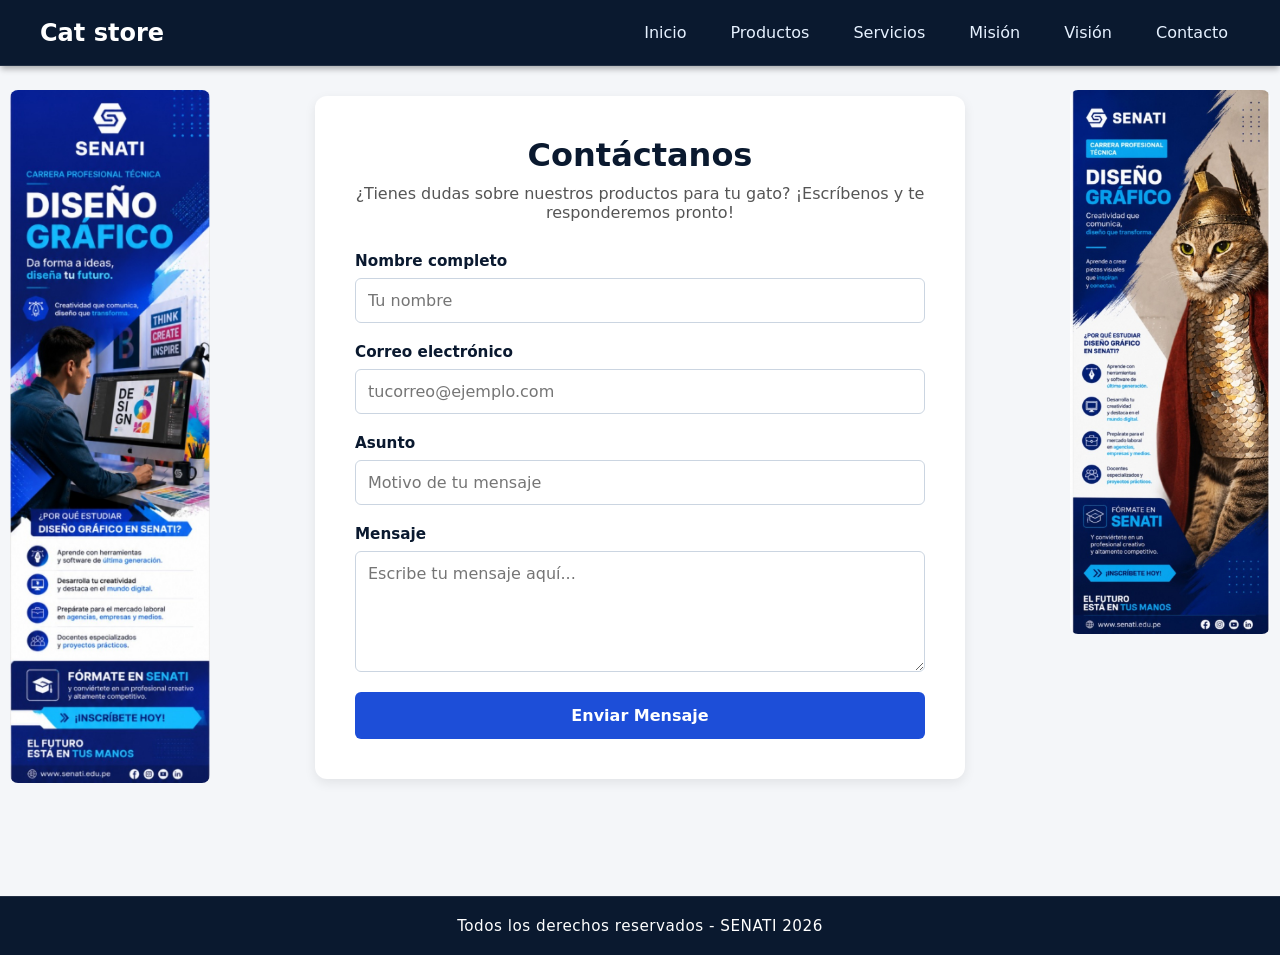
<file: contacto.html>
<!DOCTYPE html>
<html lang="es">
<head>
    <meta charset="UTF-8">
    <meta name="viewport" content="width=device-width, initial-scale=1.0">
    <title>Cat store</title>
    <link rel="stylesheet" href="1.css">
    <link rel="icon" href="img/nitsha icono.png">
</head>
<body>

    <!-- Encabezado Principal -->
    <header class="main-header">
        <div class="logo">
            <a href="index.html">Cat store</a>
        </div>
        <nav class="nav-menu">
            <ul>
                <li><a href="index.html">Inicio</a></li>
                <li><a href="productos.html">Productos</a></li>
                <li><a href="servicios.html">Servicios</a></li>
                <li><a href="mision.html">Misión</a></li>
                <li><a href="vision.html">Visión</a></li>
                <li><a href="contacto.html">Contacto</a></li>
            </ul>
        </nav>
    </header>

    <!-- Contenedor Principal con Publicidad a los Lados -->
    <div id="contenedor">
        
        <!-- Publicidad Izquierda -->
        <aside id="publicidad1" class="banner-publicidad publicidad-izquierda">
            <img src="img/senati.jpeg" alt="Publicidad 1">
        </aside>

        <!-- Contenido Central: Formulario de Contacto -->
        <main id="contenido">
            
            <section class="contacto-section">
                <h2>Contáctanos</h2>
                <p>¿Tienes dudas sobre nuestros productos para tu gato? ¡Escríbenos y te responderemos pronto!</p>

                <form class="form-contacto" action="#" method="POST">
                    <div class="form-group">
                        <label for="nombre">Nombre completo</label>
                        <input type="text" id="nombre" name="nombre" placeholder="Tu nombre" required>
                    </div>

                    <div class="form-group">
                        <label for="email">Correo electrónico</label>
                        <input type="email" id="email" name="email" placeholder="tucorreo@ejemplo.com" required>
                    </div>

                    <div class="form-group">
                        <label for="asunto">Asunto</label>
                        <input type="text" id="asunto" name="asunto" placeholder="Motivo de tu mensaje" required>
                    </div>

                    <div class="form-group">
                        <label for="mensaje">Mensaje</label>
                        <textarea id="mensaje" name="mensaje" rows="5" placeholder="Escribe tu mensaje aquí..." required></textarea>
                    </div>

                    <button type="submit" class="btn-primary">Enviar Mensaje</button>
                </form>
            </section>

        </main>

        <!-- Publicidad Derecha -->
<aside id="publicidad2" class="banner-publicidad publicidad-derecha">
    <img src="img/gato.jpeg" alt="Publicidad 2">
</aside>

    </div>

    <!-- Pie de Página (Footer) -->
    <footer>
        <p>Todos los derechos reservados - SENATI 2026</p>
    </footer>

</body>
</html>
</file>
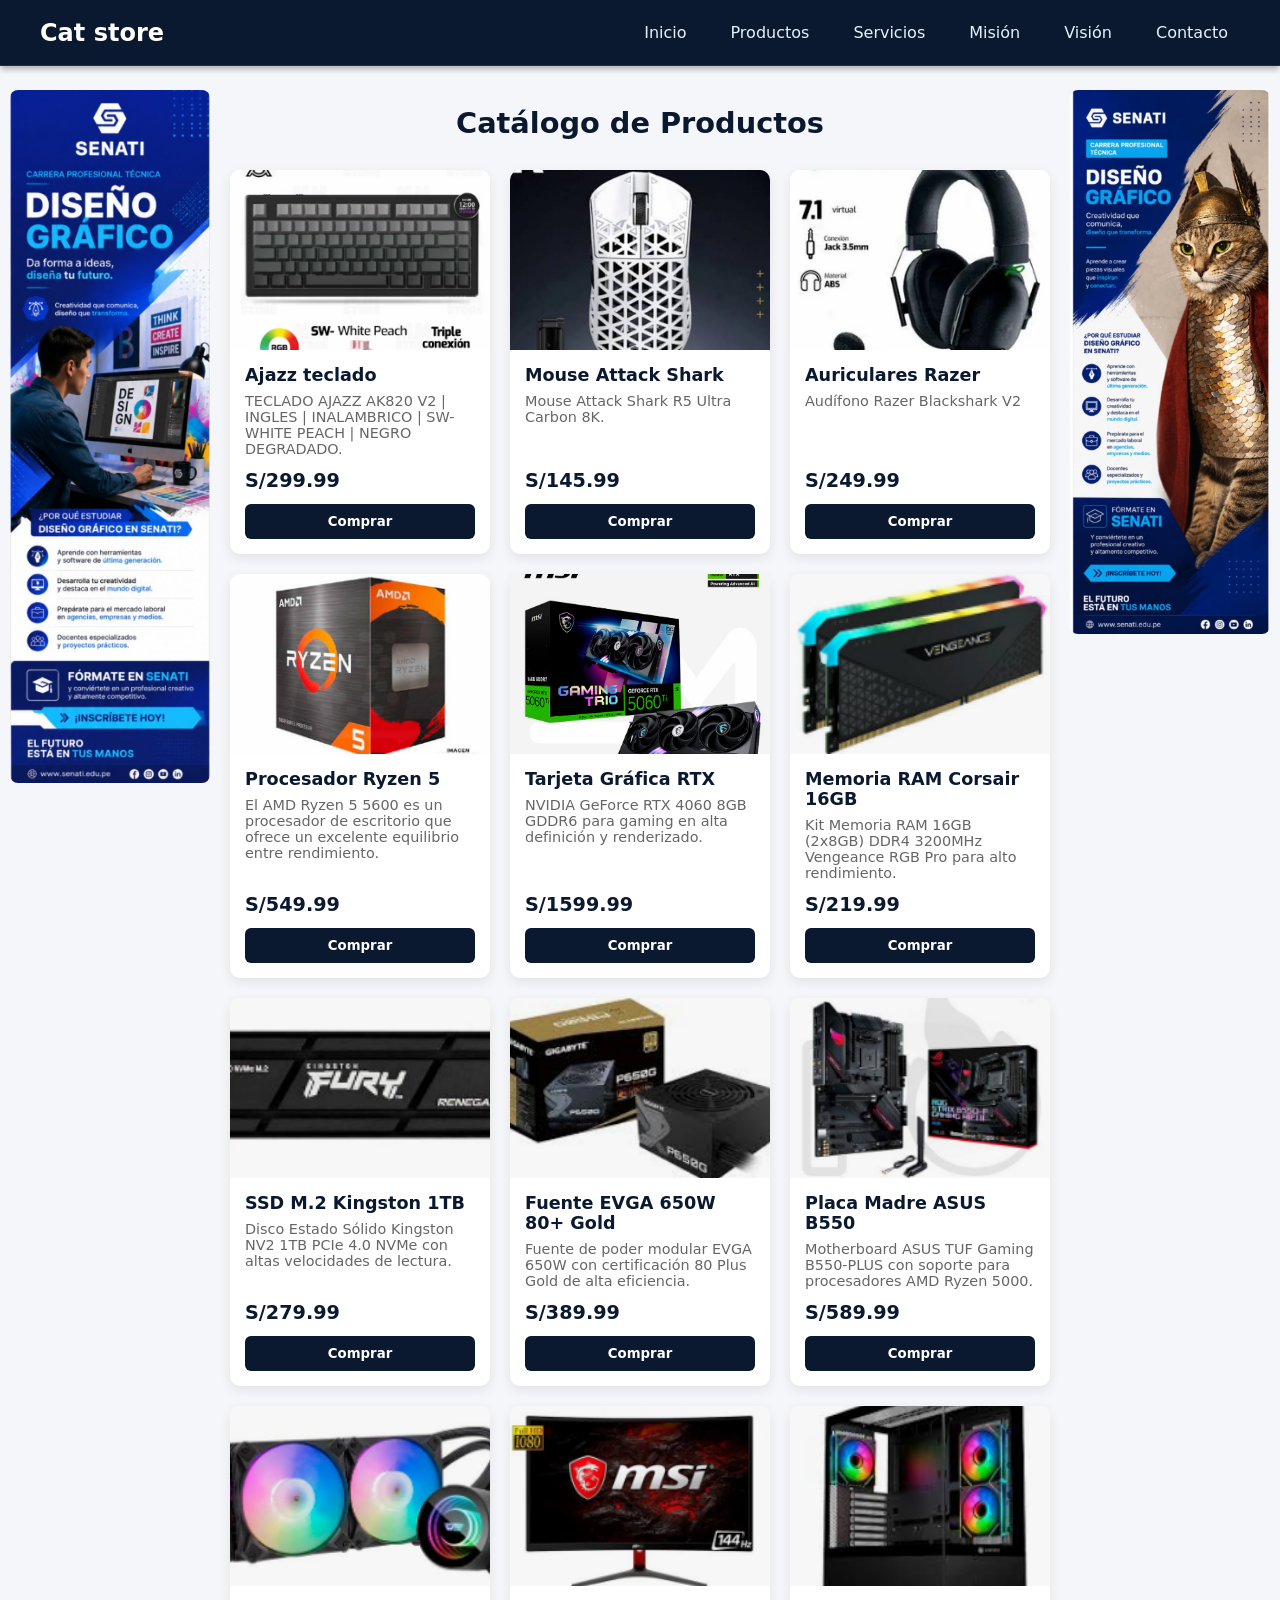
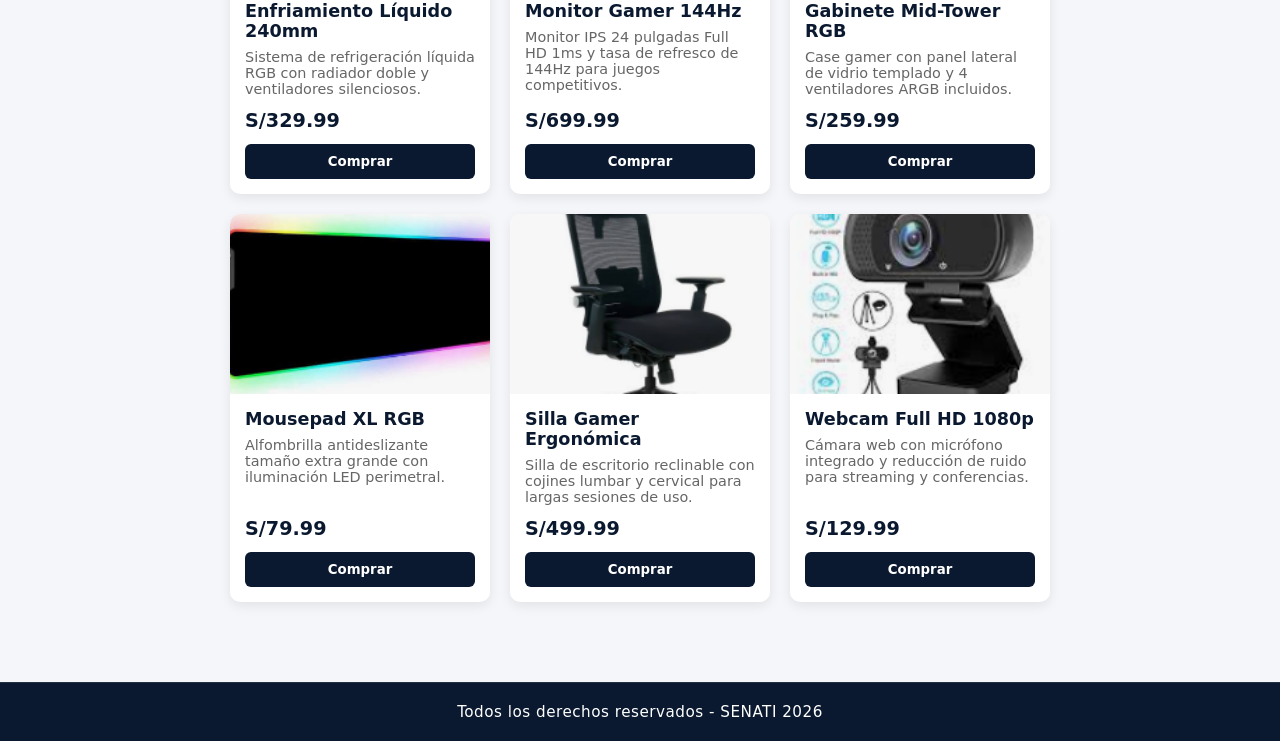
<file: productos.html>
<!DOCTYPE html>
<html lang="es">
<head>
    <meta charset="UTF-8">
    <meta name="viewport" content="width=device-width, initial-scale=1.0">
    <title>Cat store </title>
    <link rel="stylesheet" href="1.css">
    <link rel="icon" href="img/nitsha icono.png">
</head>
<body>

    <!-- Encabezado Principal -->
    <header class="main-header">
        <div class="logo">
            <a href="index.html">Cat store</a>
        </div>
        <nav class="nav-menu">
            <ul>
                <li><a href="index.html">Inicio</a></li>
                <li><a href="productos.html">Productos</a></li>
                <li><a href="servicios.html">Servicios</a></li>
                <li><a href="mision.html">Misión</a></li>
                <li><a href="vision.html">Visión</a></li>
                <li><a href="contacto.html">Contacto</a></li>
            </ul>
        </nav>
    </header>

    <!-- Contenedor Principal con Publicidad a los Lados -->
    <div id="contenedor">
        
        <!-- Publicidad Izquierda -->
        <aside id="publicidad1" class="banner-publicidad publicidad-izquierda">
            <img src="img/senati.jpeg" alt="Publicidad 1">
        </aside>

        <!-- Contenido Central: Catálogo de Productos -->
        <main id="contenido">
            
            <section id="productos" class="productos-section">
                <h2>Catálogo de Productos</h2>
                
                <div class="productos-grid">
                    <!-- Producto 1 -->
                    <article class="producto-card">
                        <img src="img/teclado.png" alt="Producto 1">
                        <div class="producto-info">
                            <h3>Ajazz teclado</h3>
                            <p>TECLADO AJAZZ AK820 V2 | INGLES | INALAMBRICO | SW-WHITE PEACH | NEGRO DEGRADADO.</p>
                            <span class="precio">S/299.99</span>
                            <button class="btn-comprar">Comprar</button>
                        </div>
                    </article>

                    <!-- Producto 2 -->
                    <article class="producto-card">
                        <img src="img/mouse.png" alt="Producto 2">
                        <div class="producto-info">
                            <h3>Mouse Attack Shark</h3>
                            <p>Mouse Attack Shark R5 Ultra Carbon 8K.</p>
                            <span class="precio">S/145.99</span>
                            <button class="btn-comprar">Comprar</button>
                        </div>
                    </article>

                    <!-- Producto 3 -->
                    <article class="producto-card">
                        <img src="img/auriculares.png" alt="Producto 3">
                        <div class="producto-info">
                            <h3>Auriculares Razer</h3>
                            <p>Audífono Razer Blackshark V2</p>
                            <span class="precio">S/249.99</span>
                            <button class="btn-comprar">Comprar</button>
                        </div>
                    </article>

                    <!-- Producto 4 -->
                    <article class="producto-card">
                        <img src="img/procesador.png" alt="Producto 4">
                        <div class="producto-info">
                            <h3>Procesador Ryzen 5</h3>
                            <p>El AMD Ryzen 5 5600 es un procesador de escritorio que ofrece un excelente equilibrio entre rendimiento.</p>
                            <span class="precio">S/549.99</span>
                            <button class="btn-comprar">Comprar</button>
                        </div>
                    </article>

                    <!-- Producto 5 -->
                    <article class="producto-card">
                        <img src="img/grafica.png" alt="Producto 5">
                        <div class="producto-info">
                            <h3>Tarjeta Gráfica RTX</h3>
                            <p>NVIDIA GeForce RTX 4060 8GB GDDR6 para gaming en alta definición y renderizado.</p>
                            <span class="precio">S/1599.99</span>
                            <button class="btn-comprar">Comprar</button>
                        </div>
                    </article>

                    <!-- Producto 6 -->
                    <article class="producto-card">
                        <img src="img/ram.png" alt="Producto 6">
                        <div class="producto-info">
                            <h3>Memoria RAM Corsair 16GB</h3>
                            <p>Kit Memoria RAM 16GB (2x8GB) DDR4 3200MHz Vengeance RGB Pro para alto rendimiento.</p>
                            <span class="precio">S/219.99</span>
                            <button class="btn-comprar">Comprar</button>
                        </div>
                    </article>

                    <!-- Producto 7 -->
                    <article class="producto-card">
                        <img src="img/ssd.png" alt="Producto 7">
                        <div class="producto-info">
                            <h3>SSD M.2 Kingston 1TB</h3>
                            <p>Disco Estado Sólido Kingston NV2 1TB PCIe 4.0 NVMe con altas velocidades de lectura.</p>
                            <span class="precio">S/279.99</span>
                            <button class="btn-comprar">Comprar</button>
                        </div>
                    </article>

                    <!-- Producto 8 -->
                    <article class="producto-card">
                        <img src="img/fuente.png" alt="Producto 8">
                        <div class="producto-info">
                            <h3>Fuente EVGA 650W 80+ Gold</h3>
                            <p>Fuente de poder modular EVGA 650W con certificación 80 Plus Gold de alta eficiencia.</p>
                            <span class="precio">S/389.99</span>
                            <button class="btn-comprar">Comprar</button>
                        </div>
                    </article>

                    <!-- Producto 9 -->
                    <article class="producto-card">
                        <img src="img/placa.png" alt="Producto 9">
                        <div class="producto-info">
                            <h3>Placa Madre ASUS B550</h3>
                            <p>Motherboard ASUS TUF Gaming B550-PLUS con soporte para procesadores AMD Ryzen 5000.</p>
                            <span class="precio">S/589.99</span>
                            <button class="btn-comprar">Comprar</button>
                        </div>
                    </article>

                    <!-- Producto 10 -->
                    <article class="producto-card">
                        <img src="img/refrigeracion.png" alt="Producto 10">
                        <div class="producto-info">
                            <h3>Enfriamiento Líquido 240mm</h3>
                            <p>Sistema de refrigeración líquida RGB con radiador doble y ventiladores silenciosos.</p>
                            <span class="precio">S/329.99</span>
                            <button class="btn-comprar">Comprar</button>
                        </div>
                    </article>

                    <!-- Producto 11 -->
                    <article class="producto-card">
                        <img src="img/monitor.png" alt="Producto 11">
                        <div class="producto-info">
                            <h3>Monitor Gamer 144Hz</h3>
                            <p>Monitor IPS 24 pulgadas Full HD 1ms y tasa de refresco de 144Hz para juegos competitivos.</p>
                            <span class="precio">S/699.99</span>
                            <button class="btn-comprar">Comprar</button>
                        </div>
                    </article>

                    <!-- Producto 12 -->
                    <article class="producto-card">
                        <img src="img/gabinete.png" alt="Producto 12">
                        <div class="producto-info">
                            <h3>Gabinete Mid-Tower RGB</h3>
                            <p>Case gamer con panel lateral de vidrio templado y 4 ventiladores ARGB incluidos.</p>
                            <span class="precio">S/259.99</span>
                            <button class="btn-comprar">Comprar</button>
                        </div>
                    </article>

                    <!-- Producto 13 -->
                    <article class="producto-card">
                        <img src="img/mousepad.png" alt="Producto 13">
                        <div class="producto-info">
                            <h3>Mousepad XL RGB</h3>
                            <p>Alfombrilla antideslizante tamaño extra grande con iluminación LED perimetral.</p>
                            <span class="precio">S/79.99</span>
                            <button class="btn-comprar">Comprar</button>
                        </div>
                    </article>

                    <!-- Producto 14 -->
                    <article class="producto-card">
                        <img src="img/silla.png" alt="Producto 14">
                        <div class="producto-info">
                            <h3>Silla Gamer Ergonómica</h3>
                            <p>Silla de escritorio reclinable con cojines lumbar y cervical para largas sesiones de uso.</p>
                            <span class="precio">S/499.99</span>
                            <button class="btn-comprar">Comprar</button>
                        </div>
                    </article>

                    <!-- Producto 15 -->
                    <article class="producto-card">
                        <img src="img/camara.png" alt="Producto 15">
                        <div class="producto-info">
                            <h3>Webcam Full HD 1080p</h3>
                            <p>Cámara web con micrófono integrado y reducción de ruido para streaming y conferencias.</p>
                            <span class="precio">S/129.99</span>
                            <button class="btn-comprar">Comprar</button>
                        </div>
                    </article>

                </div>
            </section>

        </main>

        <!-- Publicidad Derecha -->
<aside id="publicidad2" class="banner-publicidad publicidad-derecha">
    <img src="img/gato.jpeg" alt="Publicidad 2">
</aside>

    </div>

    <!-- Pie de Página (Footer) -->
    <footer>
        <p>Todos los derechos reservados - SENATI 2026</p>
    </footer>

</body>
</html>
</file>
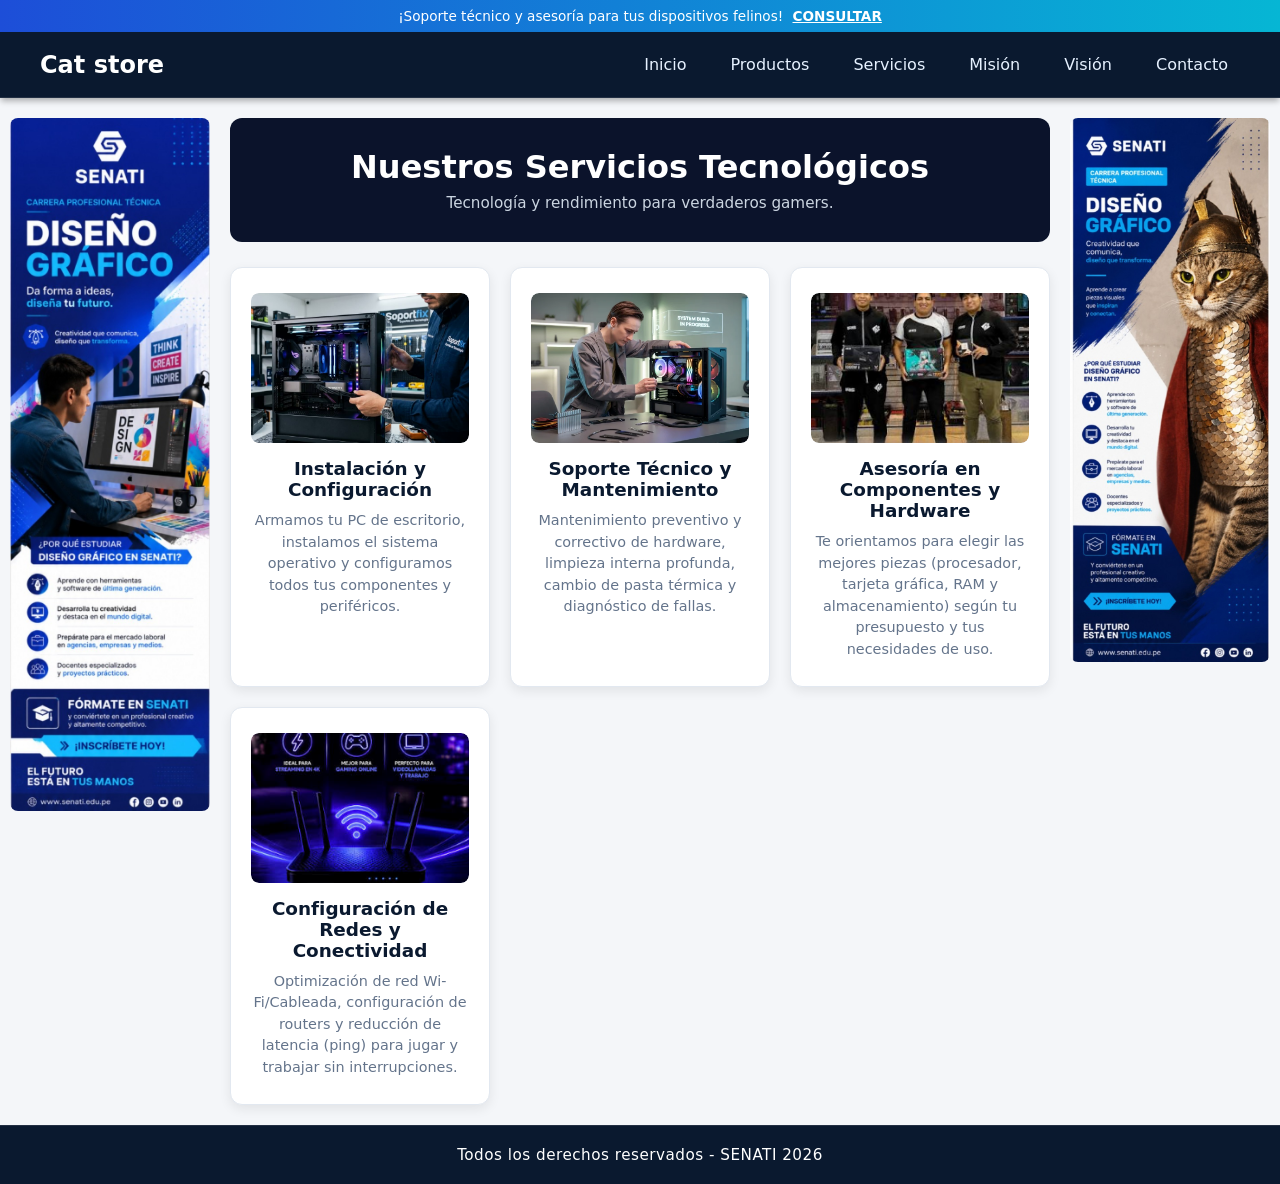
<file: servicios.html>
<!DOCTYPE html>
<html lang="es">
<head>
    <meta charset="UTF-8">
    <meta name="viewport" content="width=device-width, initial-scale=1.0">
    <title>Cat store</title>
    <link rel="stylesheet" href="1.css">
    <link rel="icon" href="img/nitsha icono.png">
</head>
<body>

    <!-- Barra Superior de Anuncio -->
    <div class="top-bar">
        <p>¡Soporte técnico y asesoría para tus dispositivos felinos! <a href="contacto.html">CONSULTAR</a></p>
    </div>

    <!-- Encabezado Principal -->
    <header class="main-header">
        <div class="logo">
            <a href="index.html">Cat store</a>
        </div>
        <nav class="nav-menu">
            <ul>
                <li><a href="index.html">Inicio</a></li>
                <li><a href="productos.html">Productos</a></li>
                <li><a href="servicios.html">Servicios</a></li>
                <li><a href="mision.html">Misión</a></li>
                <li><a href="vision.html">Visión</a></li>
                <li><a href="contacto.html">Contacto</a></li>
            </ul>
        </nav>
    </header>

    <!-- Contenedor Principal con Publicidad a los Lados -->
    <div id="contenedor">
        
        <!-- Publicidad Izquierda -->
        <aside id="publicidad1" class="banner-publicidad publicidad-izquierda">
            <img src="img/senati.jpeg" alt="Publicidad 1">
        </aside>

        <!-- Contenido Central de Servicios -->
<main id="contenido">
    
    <section class="servicios-header">
        <h2>Nuestros Servicios Tecnológicos</h2>
        <p>Tecnología y rendimiento para verdaderos gamers.</p>
    </section>

    <!-- Grilla de Servicios -->
    <section class="servicios-grid">
        
        <!-- Servicio 1 -->
        <article class="servicio-card">
            <div class="servicio-img-container">
                <img src="img/instalacion.png" alt="Instalación y Configuración" class="servicio-img">
            </div>
            <h3>Instalación y Configuración</h3>
            <p>Armamos tu PC de escritorio, instalamos el sistema operativo y configuramos todos tus componentes y periféricos.</p>
        </article>

        <!-- Servicio 2 -->
        <article class="servicio-card">
            <div class="servicio-img-container">
                <img src="img/mantenimiento.png" alt="Soporte Técnico y Mantenimiento" class="servicio-img">
            </div>
            <h3>Soporte Técnico y Mantenimiento</h3>
            <p>Mantenimiento preventivo y correctivo de hardware, limpieza interna profunda, cambio de pasta térmica y diagnóstico de fallas.</p>
        </article>

        <!-- Servicio 3 -->
        <article class="servicio-card">
            <div class="servicio-img-container">
                <img src="img/asesoria.png" alt="Asesoría en Componentes y Hardware" class="servicio-img">
            </div>
            <h3>Asesoría en Componentes y Hardware</h3>
            <p>Te orientamos para elegir las mejores piezas (procesador, tarjeta gráfica, RAM y almacenamiento) según tu presupuesto y tus necesidades de uso.</p>
        </article>

        <!-- Servicio 4 -->
        <article class="servicio-card">
            <div class="servicio-img-container">
                <img src="img/redes.png" alt="Configuración de Redes y Conectividad" class="servicio-img">
            </div>
            <h3>Configuración de Redes y Conectividad</h3>
            <p>Optimización de red Wi-Fi/Cableada, configuración de routers y reducción de latencia (ping) para jugar y trabajar sin interrupciones.</p>
        </article>

    </section>

</main>

        <!-- Publicidad Derecha -->
<aside id="publicidad2" class="banner-publicidad publicidad-derecha">
    <img src="img/gato.jpeg" alt="Publicidad 2">
</aside>

    </div>

    <!-- Pie de Página (Footer) -->
    <footer>
        <p>Todos los derechos reservados - SENATI 2026</p>
    </footer>

</body>
</html>
</file>
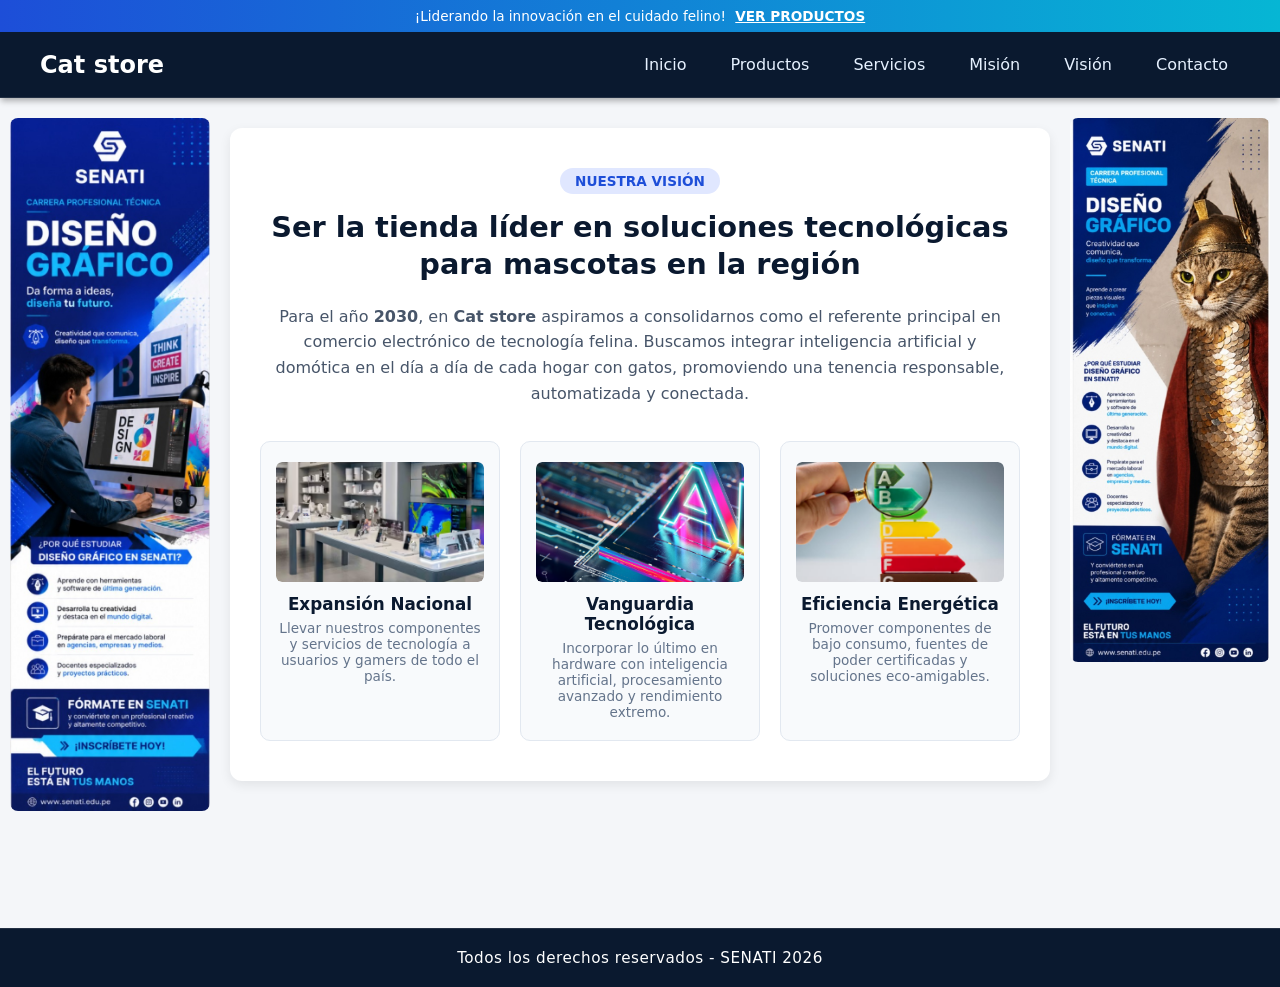
<file: vision.html>
<!DOCTYPE html>
<html lang="es">
<head>
    <meta charset="UTF-8">
    <meta name="viewport" content="width=device-width, initial-scale=1.0">
    <title>Cat store</title>
    <link rel="stylesheet" href="1.css">
    <link rel="icon" href="img/nitsha icono.png">
</head>
<body>

    <!-- Barra Superior de Anuncio -->
    <div class="top-bar">
        <p>¡Liderando la innovación en el cuidado felino! <a href="productos.html">VER PRODUCTOS</a></p>
    </div>

    <!-- Encabezado Principal -->
    <header class="main-header">
        <div class="logo">
            <a href="index.html">Cat store</a>
        </div>
        <nav class="nav-menu">
            <ul>
                <li><a href="index.html">Inicio</a></li>
                <li><a href="productos.html">Productos</a></li>
                <li><a href="servicios.html">Servicios</a></li>
                <li><a href="mision.html">Misión</a></li>
                <li><a href="vision.html">Visión</a></li>
                <li><a href="contacto.html">Contacto</a></li>
            </ul>
        </nav>
    </header>

    <!-- Contenedor Principal con Publicidad a los Lados -->
    <div id="contenedor">
        
        <!-- Publicidad Izquierda -->
        <aside id="publicidad1" class="banner-publicidad publicidad-izquierda">
            <img src="img/senati.jpeg" alt="Publicidad 1">
        </aside>

        <!-- Contenido Central de Visión -->
        <main id="contenido">
            
            <section class="info-card-section">
                <div class="info-badge">Nuestra Visión</div>
                <h2>Ser la tienda líder en soluciones tecnológicas para mascotas en la región</h2>
                <p>
                    Para el año <strong>2030</strong>, en <strong>Cat store</strong> aspiramos a consolidarnos como el referente principal en comercio electrónico de tecnología felina. Buscamos integrar inteligencia artificial y domótica en el día a día de cada hogar con gatos, promoviendo una tenencia responsable, automatizada y conectada.
                </p>

                <div class="pilares-container">
                    <div class="pilar-item">
                        <div class="pilar-img-container">
                            <img src="img/expansion.png" alt="Expansión" class="pilar-img">
                        </div>
                        <h4>Expansión Nacional</h4>
                        <p>Llevar nuestros componentes y servicios de tecnología a usuarios y gamers de todo el país.</p>
                    </div>
                    
                    <div class="pilar-item">
                        <div class="pilar-img-container">
                            <img src="img/tecnologia.png" alt="Tecnología e Inteligencia Artificial" class="pilar-img">
                        </div>
                        <h4>Vanguardia Tecnológica</h4>
                        <p>Incorporar lo último en hardware con inteligencia artificial, procesamiento avanzado y rendimiento extremo.</p>
                    </div>
                    
                    <div class="pilar-item">
                        <div class="pilar-img-container">
                            <img src="img/eficiencia.png" alt="Sostenibilidad y Eficiencia" class="pilar-img">
                        </div>
                        <h4>Eficiencia Energética</h4>
                        <p>Promover componentes de bajo consumo, fuentes de poder certificadas y soluciones eco-amigables.</p>
                    </div>
                </div>
            </section>

        </main>

        <!-- Publicidad Derecha -->
<aside id="publicidad2" class="banner-publicidad publicidad-derecha">
    <img src="img/gato.jpeg" alt="Publicidad 2">
</aside>

    </div>

    <!-- Pie de Página (Footer) -->
    <footer>
        <p>Todos los derechos reservados - SENATI 2026</p>
    </footer>

</body>
</html>
</file>
<file: 1.css>
/* Restablecimiento básico */
* /* ==============================
   ESTILOS GENERALES
   ============================== */

* {
    margin: 0;
    padding: 0;
    box-sizing: border-box;
    font-family:
        system-ui,
        -apple-system,
        BlinkMacSystemFont,
        "Segoe UI",
        Roboto,
        Oxygen,
        Ubuntu,
        Cantarell,
        sans-serif;
}

body {
    background-color: #f4f6f9;
    color: #333;
}

/* ==============================
   BARRA SUPERIOR
   ============================== */

.top-bar {
    background: linear-gradient(90deg, #1d4ed8 0%, #06b6d4 100%);
    color: #fff;
    text-align: center;
    padding: 8px 15px;
    font-size: 0.85rem;
}

.top-bar a {
    color: #fff;
    font-weight: bold;
    text-decoration: underline;
    margin-left: 5px;
}

/* ==============================
   ENCABEZADO Y NAVEGACIÓN
   ============================== */

.main-header {
    position: sticky;
    top: 0;
    z-index: 1000;
    width: 100%;
    display: flex;
    justify-content: space-between;
    align-items: center;
    padding: 15px 40px;
    background-color: #0a192f;
    border-bottom: 1px solid rgba(255, 255, 255, 0.1);
    box-shadow: 0 4px 6px -1px rgba(0, 0, 0, 0.3);
}

.logo a {
    font-size: 1.5rem;
    font-weight: bold;
    color: #fff;
    text-decoration: none;
    white-space: nowrap;
}

.nav-menu ul {
    display: flex;
    gap: 20px;
    list-style: none;
}

.nav-menu a {
    display: block;
    padding: 8px 12px;
    border-radius: 6px;
    color: #e6f1ff;
    font-size: 1rem;
    font-weight: 500;
    text-decoration: none;
    white-space: nowrap;
    transition:
        background-color 0.3s ease,
        color 0.3s ease;
}

.nav-menu a:hover {
    background-color: rgba(255, 255, 255, 0.15);
    color: #64ffda;
}

/* ==============================
   ESTRUCTURA PRINCIPAL Y BANNERS
   ============================== */

   #contenedor {
    display: flex;
    justify-content: space-between;
    align-items: flex-start;
    gap: 20px;
    width: 100%;
    min-height: calc(100vh - 70px);
    padding: 20px 10px;
}

#contenido {
    flex: 1;
    max-width: 1200px;
    margin: 0 auto;
    min-width: 0; /* Evita desbordamiento de elementos flex internos */
}

.banner-publicidad {
    display: flex;
    align-items: center;
    justify-content: center;
    flex-shrink: 0;
    position: sticky;
    top: 90px;
    width: 200px; /* Ajusta aquí el ancho deseado para AMBOS banners */
    overflow: hidden;
    background: transparent;
    border: none;
    padding: 0;
}

/* Regla para garantizar el mismo tamaño en ambas imágenes */
.banner-publicidad img {
    width: 100%;
    height: auto;
    display: block;
    border-radius: 8px;
    object-fit: cover;
}

/* ==============================
   HERO DE INICIO
   ============================== */

.hero-container {
    display: flex;
    align-items: center;
    justify-content: space-between;
    gap: 30px;
    margin-top: 10px;
    padding: 50px 40px;
    background-color: #0b132b;
    border-radius: 12px;
    color: #fff;
}

.hero-text {
    flex: 1;
}

.hero-text h1 {
    margin-bottom: 25px;
    color: #fff;
    font-size: 2.8rem;
    line-height: 1.1;
    font-weight: 800;
}

.hero-buttons {
    display: flex;
    flex-wrap: wrap;
    gap: 15px;
}

.btn-primary,
.btn-secondary {
    padding: 12px 24px;
    border-radius: 6px;
    font-size: 0.9rem;
    font-weight: 600;
    text-decoration: none;
    transition:
        background-color 0.3s ease,
        border-color 0.3s ease;
}

.btn-primary {
    background-color: #1d4ed8;
    color: #fff;
}

.btn-primary:hover {
    background-color: #2563eb;
}

.btn-secondary {
    background-color: transparent;
    border: 1px solid rgba(255, 255, 255, 0.4);
    color: #fff;
}

.btn-secondary:hover {
    background-color: rgba(255, 255, 255, 0.1);
    border-color: #fff;
}

.hero-video-card {
    position: relative;
    flex: 0 0 320px;
    max-width: 320px;
    overflow: hidden;
    border: 1px solid rgba(255, 255, 255, 0.2);
    border-radius: 12px;
    box-shadow: 0 10px 30px rgba(0, 0, 0, 0.5);
}

.hero-video-card video {
    display: block;
    width: 100%;
    height: 200px;
    object-fit: cover;
}

/* ==============================
   PRODUCTOS
   ============================== */

.productos-section {
    padding: 20px 0 60px;
}

.productos-section h2 {
    margin-bottom: 30px;
    color: #0a192f;
    font-size: 1.8rem;
    text-align: center;
}

.productos-grid {
    display: grid;
    grid-template-columns: repeat(auto-fit, minmax(220px, 1fr));
    gap: 20px;
}

.producto-card {
    display: flex;
    flex-direction: column;
    overflow: hidden;
    background: #fff;
    border-radius: 10px;
    box-shadow: 0 4px 12px rgba(0, 0, 0, 0.08);
    transition:
        transform 0.3s ease,
        box-shadow 0.3s ease;
}

.producto-card:hover {
    transform: translateY(-5px);
    box-shadow: 0 8px 20px rgba(0, 0, 0, 0.15);
}

.producto-card img {
    width: 100%;
    height: 180px;
    flex-shrink: 0;
    object-fit: cover;
}

.producto-info {
    display: flex;
    flex-direction: column;
    flex-grow: 1;
    padding: 15px;
}

.producto-info h3 {
    margin-bottom: 8px;
    color: #0a192f;
    font-size: 1.1rem;
}

.producto-info p {
    flex-grow: 1;
    margin-bottom: 12px;
    color: #666;
    font-size: 0.9rem;
}

.precio {
    margin-bottom: 12px;
    color: #0a192f;
    font-size: 1.2rem;
    font-weight: bold;
}

.btn-comprar {
    padding: 10px;
    border: none;
    border-radius: 6px;
    background-color: #0a192f;
    color: #fff;
    font-weight: bold;
    cursor: pointer;
    transition: background-color 0.3s ease;
}

.btn-comprar:hover {
    background-color: #007bff;
}

/* ==============================
   SERVICIOS
   ============================== */

.servicios-header {
    margin-bottom: 25px;
    padding: 30px 20px;
    background-color: #0b132b;
    border-radius: 12px;
    color: #fff;
    text-align: center;
}

.servicios-header h2 {
    margin-bottom: 8px;
    font-size: 2rem;
}

.servicios-header p {
    color: #cbd5e1;
    font-size: 0.95rem;
}

.servicios-grid {
    display: grid;
    grid-template-columns: repeat(auto-fit, minmax(230px, 1fr));
    gap: 20px;
}

.servicio-card {
    padding: 25px 20px;
    background: #fff;
    border: 1px solid #e2e8f0;
    border-radius: 12px;
    box-shadow: 0 4px 12px rgba(0, 0, 0, 0.08);
    text-align: center;
    transition:
        transform 0.3s ease,
        box-shadow 0.3s ease;
}

.servicio-card:hover {
    transform: translateY(-5px);
    box-shadow: 0 8px 20px rgba(0, 0, 0, 0.12);
}

.servicio-img-container {
    display: flex;
    align-items: center;
    justify-content: center;
    width: 100%;
    height: 150px;
    margin-bottom: 15px;
    overflow: hidden;
    background-color: #f1f5f9;
    border-radius: 8px;
}

.servicio-img {
    display: block;
    width: 100%;
    height: 100%;
    object-fit: cover;
    border-radius: 8px;
    transition: transform 0.3s ease;
}

.servicio-card:hover .servicio-img {
    transform: scale(1.05);
}

.servicio-card h3 {
    margin-bottom: 10px;
    color: #0a192f;
    font-size: 1.15rem;
}

.servicio-card p {
    color: #64748b;
    font-size: 0.9rem;
    line-height: 1.5;
}

/* ==============================
   MISIÓN Y VISIÓN
   ============================== */

.info-card-section {
    margin-top: 10px;
    padding: 40px 30px;
    background: #fff;
    border-radius: 12px;
    box-shadow: 0 4px 12px rgba(0, 0, 0, 0.08);
    text-align: center;
}

.info-badge {
    display: inline-block;
    margin-bottom: 15px;
    padding: 5px 15px;
    background-color: #e0e7ff;
    border-radius: 20px;
    color: #1d4ed8;
    font-size: 0.85rem;
    font-weight: 700;
    text-transform: uppercase;
}

.info-card-section h2 {
    margin-bottom: 20px;
    color: #0a192f;
    font-size: 1.8rem;
    line-height: 1.3;
}

.info-card-section > p {
    max-width: 750px;
    margin: 0 auto 35px;
    color: #475569;
    font-size: 1rem;
    line-height: 1.6;
}

.pilares-container {
    display: grid;
    grid-template-columns: repeat(auto-fit, minmax(200px, 1fr));
    gap: 20px;
    margin-top: 20px;
}

.pilar-item {
    overflow: hidden;
    padding: 20px 15px;
    background-color: #f8fafc;
    border: 1px solid #e2e8f0;
    border-radius: 10px;
}

.pilar-img-container {
    display: flex;
    align-items: center;
    justify-content: center;
    width: 100%;
    height: 120px;
    margin-bottom: 12px;
    overflow: hidden;
    background-color: #f1f5f9;
    border-radius: 6px;
}

.pilar-img {
    display: block;
    width: 100%;
    height: 100%;
    object-fit: cover;
    border-radius: 6px;
}

.pilar-item h4 {
    margin-bottom: 6px;
    color: #0a192f;
    font-size: 1.05rem;
}

.pilar-item p {
    margin-bottom: 0;
    color: #64748b;
    font-size: 0.85rem;
}

/* ==============================
   CONTACTO
   ============================== */

.contacto-section {
    max-width: 650px;
    margin: 10px auto;
    padding: 40px;
    background: #fff;
    border-radius: 12px;
    box-shadow: 0 4px 12px rgba(0, 0, 0, 0.08);
}

.contacto-section h2 {
    margin-bottom: 10px;
    color: #0a192f;
    font-size: 2rem;
    text-align: center;
}

.contacto-section > p {
    margin-bottom: 30px;
    color: #555;
    text-align: center;
}

.form-contacto {
    display: flex;
    flex-direction: column;
    gap: 20px;
}

.form-group {
    display: flex;
    flex-direction: column;
    gap: 8px;
}

.form-group label {
    color: #0a192f;
    font-size: 0.95rem;
    font-weight: 600;
}

.form-group input,
.form-group textarea {
    width: 100%;
    padding: 12px;
    border: 1px solid #cbd5e1;
    border-radius: 6px;
    font-size: 1rem;
    transition: border-color 0.3s ease;
}

.form-group input:focus,
.form-group textarea:focus {
    outline: none;
    border-color: #1d4ed8;
}

.form-contacto .btn-primary {
    width: 100%;
    padding: 14px;
    border: none;
    cursor: pointer;
    font-size: 1rem;
}

/* ==============================
   FOOTER
   ============================== */

footer {
    width: 100%;
    margin-top: auto;
    padding: 20px 10px;
    background-color: #0a192f;
    border-top: 1px solid rgba(255, 255, 255, 0.1);
    color: #fff;
    text-align: center;
}

footer p {
    font-size: 0.95rem;
    letter-spacing: 0.5px;
}

/* ==============================
   RESPONSIVE
   ============================== */

@media (max-width: 900px) {
    .banner-publicidad {
        display: none;
    }

    .main-header {
        flex-direction: column;
        gap: 10px;
        padding: 15px 20px;
    }

    .nav-menu {
        width: 100%;
    }

    .nav-menu ul {
        display: flex;
        flex-wrap: nowrap;
        width: 100%;
        padding-bottom: 8px;
        overflow-x: auto;
        -webkit-overflow-scrolling: touch;
    }

    .hero-container {
        flex-direction: column;
        padding: 30px 20px;
        text-align: center;
    }

    .hero-buttons {
        justify-content: center;
    }

    .hero-video-card {
        width: 100%;
        max-width: 320px;
    }
}

/* Estilos para las imágenes publicitarias de los laterales */
.publicidad img{
  width: 200px;       /* Hace que la imagen se adapte al ancho del lateral */
  height: auto;      /* Mantiene la proporción original de la imagen */
  display: block;
  border-radius: 8px; /* Opcional: bordes redondeados */
  object-fit: cover;
  }
</file>
